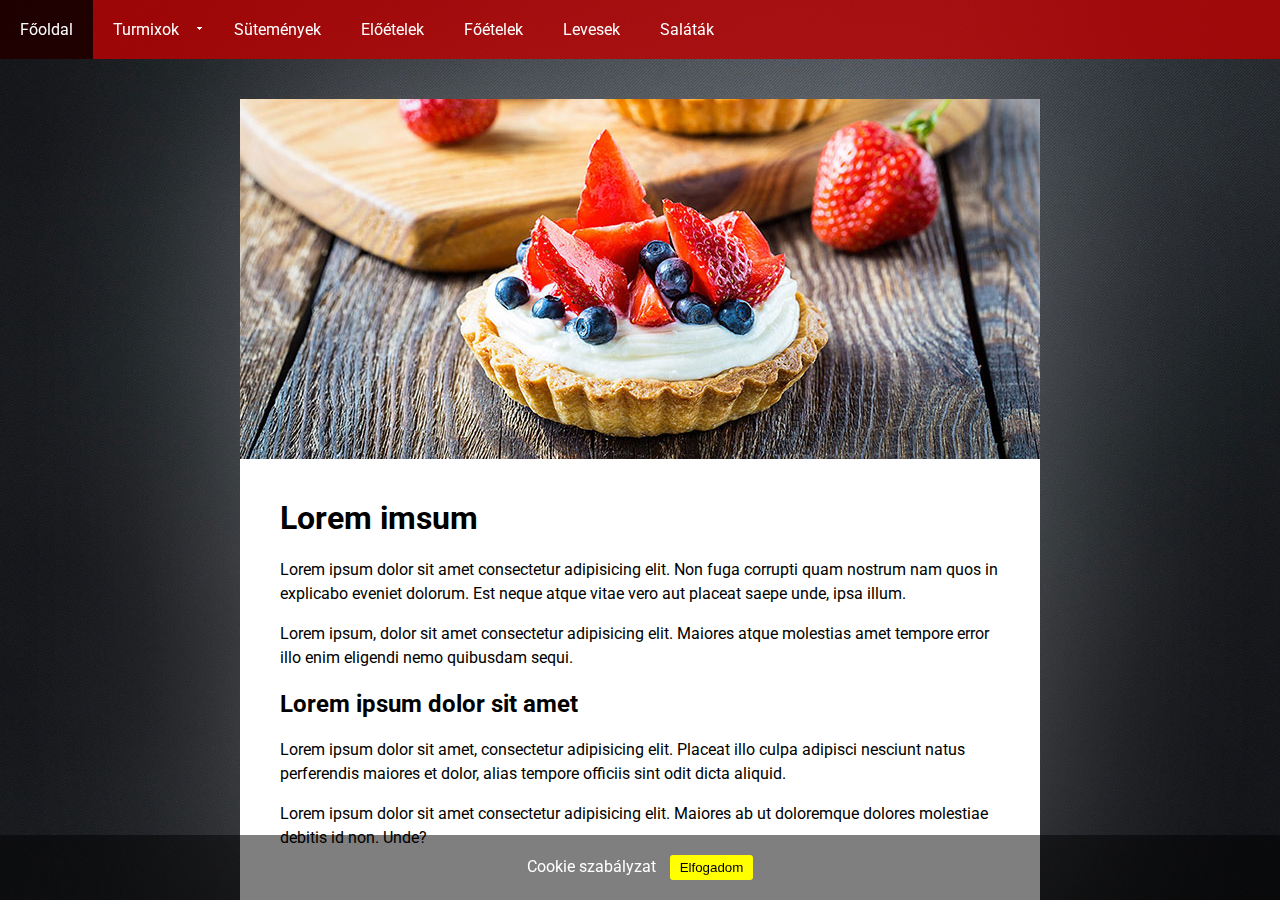
<file: deszertek.html>
<!DOCTYPE html>
<html lang="hu">
<head>
    <meta charset="UTF-8">
    <meta http-equiv="X-UA-Compatible" content="IE=edge">
    <meta name="viewport" content="width=device-width, initial-scale=1.0">
    <title>Sütemények</title>
    <link rel="icon" type="image/png" href="pics/recept-pics/sutemeny-pics/favicon.png">
    <link rel="stylesheet" type="text/css" href="css/sutemeny-styles.css">
</head>
<body>
    <nav>
        
        <ul>
            <li><a href="recept.html">Főoldal</a></li>
            <li class="has-submenu">
                <a href="">Turmixok</a>
                <ul class="submenu">
                    <li><a href="">Alkoholmentes</a></li>
                   <li> <a href="">Alkohol tartalmú</a></li>
                    <li><a href="ital.html">Fittness</a></li>
                </ul>
            </li>
            <li><a href="">Sütemények</a></li>
            <li><a href="">Előételek</a></li>
            <li><a href="foetelek.html">Főételek</a></li>
            <li><a href="">Levesek</a></li>
            <li><a href="">Saláták</a></li>
        </ul>
    </nav>
    <div class="wrapper">
        <header>
          
        </header>
        <main>
            <h1>Lorem imsum</h1>
            <p>Lorem ipsum dolor sit amet consectetur adipisicing elit. Non fuga corrupti quam nostrum nam quos in explicabo eveniet dolorum. Est neque atque vitae vero aut placeat saepe unde, ipsa illum.</p>
            <p>Lorem ipsum, dolor sit amet consectetur adipisicing elit. Maiores atque molestias amet tempore error illo enim eligendi nemo quibusdam sequi.</p>
            <h2>Lorem ipsum dolor sit amet</h2>
            <p>Lorem ipsum dolor sit amet, consectetur adipisicing elit. Placeat illo culpa adipisci nesciunt natus perferendis maiores et dolor, alias tempore officiis sint odit dicta aliquid.</p>
            <p>Lorem ipsum dolor sit amet consectetur adipisicing elit. Maiores ab ut doloremque dolores molestiae debitis id non. Unde?</p>
        </main>
    </div>
    <div class="cookie-accept"> 
        Cookie szabályzat
        <button>Elfogadom</button>
    </div>
</body>
</html>
</file>
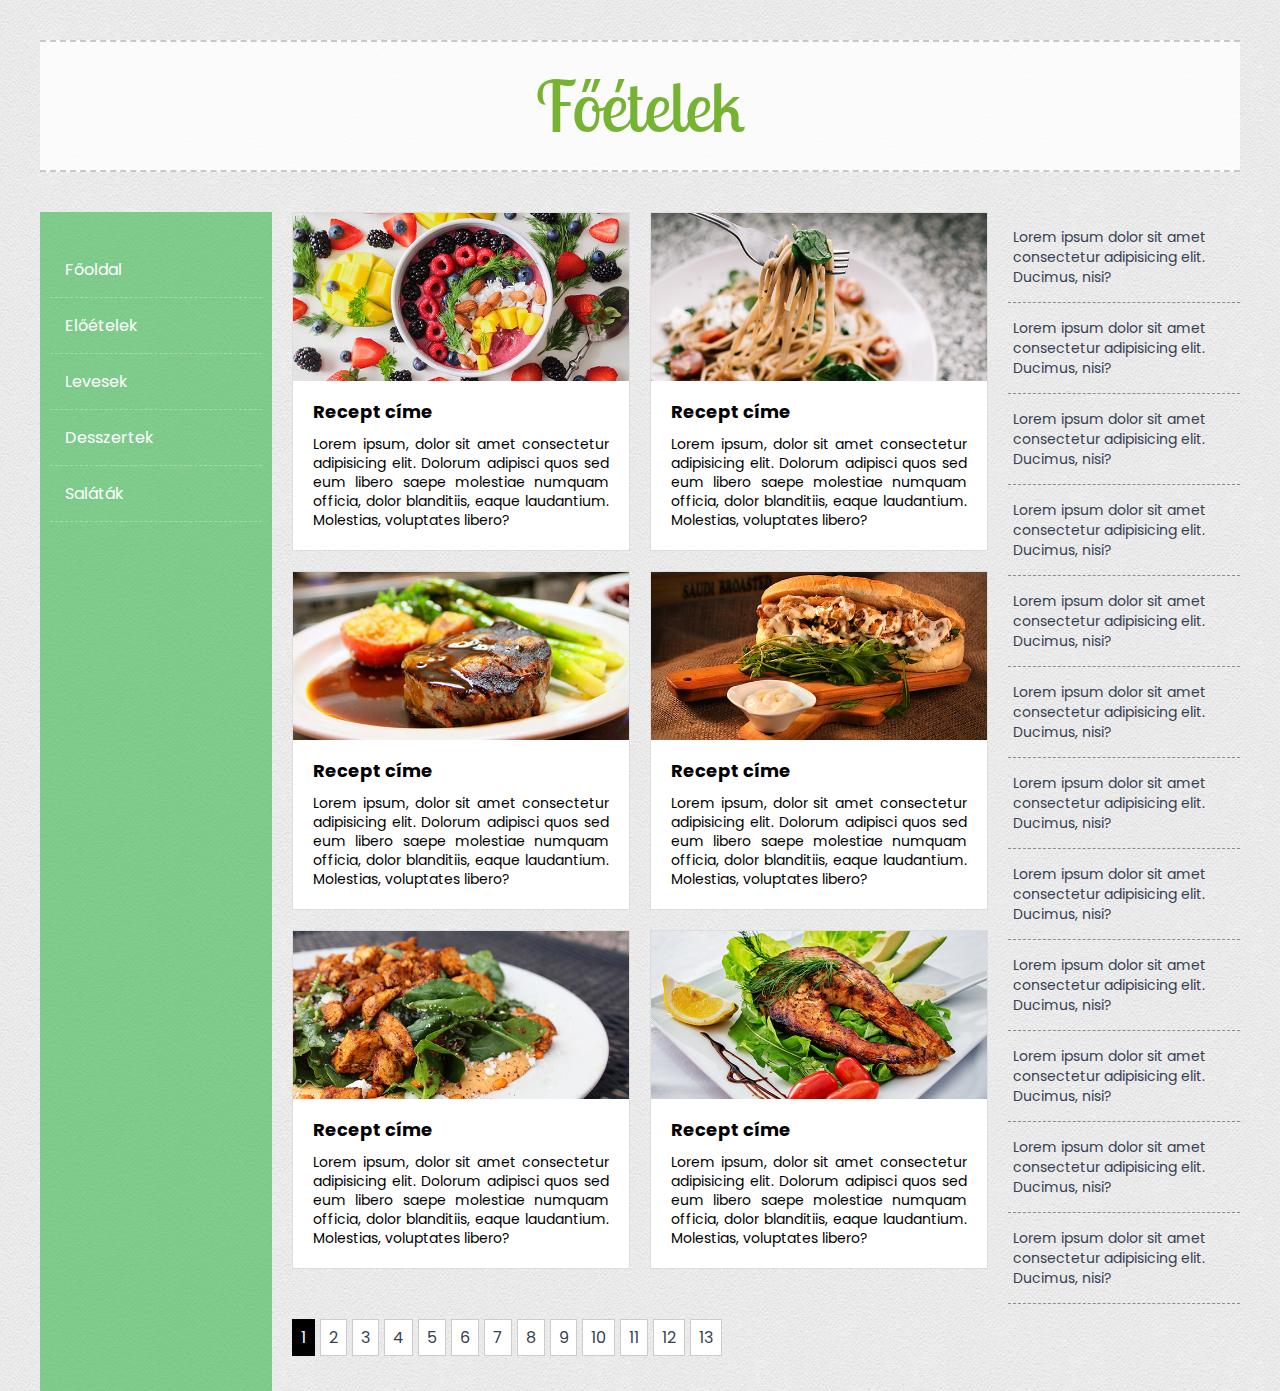
<file: foetelek.html>
<!DOCTYPE html>
<html lang="zxx">

<head>
    <meta charset="UTF-8">
    <meta http-equiv="X-UA-Compatible" content="IE=edge">
    <meta name="viewport" content="width=device-width, initial-scale=1.0">
    <link rel="stylesheet" type="text/css" href="css/foetelek-styles.css">
    <link rel="icon" type="image/png" href="pics/recept-pics/foetelek-pics/favicon.png">
    <title>Főételek</title>
</head>

<body>
    
    <div class="wrapper">
        <h1>Főételek</h1>
        <div class="content">
       
            <nav>
                <ul>
                    <li><a href="recept.html">Főoldal</a></li>
                    <li><a href="">Előételek</a></li>
                   
                    <li><a href="">Levesek</a></li>
                    <li><a href="deszertek.html">Desszertek</a></li>
                    <li><a href="">Saláták</a></li>
                    
                </ul>
            </nav>
            <main>
                <div class="recipes">
                    <div class="recipe-box">
                        <img src="/pics/recept-pics/foetelek-pics/image-1.jpg" alt="">
                        <h2>Recept címe</h2>
                        <p>Lorem ipsum, dolor sit amet consectetur adipisicing elit. Dolorum adipisci quos sed eum libero saepe molestiae numquam officia, dolor blanditiis, eaque laudantium. Molestias, voluptates libero?</p>
                    </div>
                    <div class="recipe-box">
                        <img src="/pics/recept-pics/foetelek-pics/image-2.jpg" alt="">
                        <h2>Recept címe</h2>
                        <p>Lorem ipsum, dolor sit amet consectetur adipisicing elit. Dolorum adipisci quos sed eum libero saepe molestiae numquam officia, dolor blanditiis, eaque laudantium. Molestias, voluptates libero?</p>
                    </div>
                    <div class="recipe-box">
                        <img src="/pics/recept-pics/foetelek-pics/image-3.jpg" alt="">
                        <h2>Recept címe</h2>
                        <p>Lorem ipsum, dolor sit amet consectetur adipisicing elit. Dolorum adipisci quos sed eum libero saepe molestiae numquam officia, dolor blanditiis, eaque laudantium. Molestias, voluptates libero?</p>
                    </div>
                    <div class="recipe-box">
                        <img src="/pics/recept-pics/foetelek-pics/image-4.jpg" alt="">
                        <h2>Recept címe</h2>
                        <p>Lorem ipsum, dolor sit amet consectetur adipisicing elit. Dolorum adipisci quos sed eum libero saepe molestiae numquam officia, dolor blanditiis, eaque laudantium. Molestias, voluptates libero?</p>
                    </div>
                    <div class="recipe-box">
                        <img src="/pics/recept-pics/foetelek-pics/image-5.jpg" alt="">
                        <h2>Recept címe</h2>
                        <p>Lorem ipsum, dolor sit amet consectetur adipisicing elit. Dolorum adipisci quos sed eum libero saepe molestiae numquam officia, dolor blanditiis, eaque laudantium. Molestias, voluptates libero?</p>
                    </div>
                    <div class="recipe-box">
                        <img src="/pics/recept-pics/foetelek-pics/image-6.jpg" alt="">
                        <h2>Recept címe</h2>
                        <p>Lorem ipsum, dolor sit amet consectetur adipisicing elit. Dolorum adipisci quos sed eum libero saepe molestiae numquam officia, dolor blanditiis, eaque laudantium. Molestias, voluptates libero?</p>
                    </div>
                </div>
                <div class="pagination">
                    <span class="page">1</span>
                    <a class="page" href="">2</a>
                    <a class="page" href="">3</a>
                    <a class="page" href="">4</a>
                    <a class="page" href="">5</a>
                    <a class="page" href="">6</a>
                    <a class="page" href="">7</a>
                    <a class="page" href="">8</a>
                    <a class="page" href="">9</a>
                    <a class="page" href="">10</a>
                    <a class="page" href="">11</a>
                    <a class="page" href="">12</a>
                    <a class="page" href="">13</a>
                </div>
            </main>
            <aside>
                <ul>
                    <li><a href="">Lorem ipsum dolor sit amet consectetur adipisicing elit. Ducimus, nisi?</a></li>
                    <li><a href="">Lorem ipsum dolor sit amet consectetur adipisicing elit. Ducimus, nisi?</a></li>
                    <li><a href="">Lorem ipsum dolor sit amet consectetur adipisicing elit. Ducimus, nisi?</a></li>
                    <li><a href="">Lorem ipsum dolor sit amet consectetur adipisicing elit. Ducimus, nisi?</a></li>
                    <li><a href="">Lorem ipsum dolor sit amet consectetur adipisicing elit. Ducimus, nisi?</a></li>
                    <li><a href="">Lorem ipsum dolor sit amet consectetur adipisicing elit. Ducimus, nisi?</a></li>
                    <li><a href="">Lorem ipsum dolor sit amet consectetur adipisicing elit. Ducimus, nisi?</a></li>
                    <li><a href="">Lorem ipsum dolor sit amet consectetur adipisicing elit. Ducimus, nisi?</a></li>
                    <li><a href="">Lorem ipsum dolor sit amet consectetur adipisicing elit. Ducimus, nisi?</a></li>
                    <li><a href="">Lorem ipsum dolor sit amet consectetur adipisicing elit. Ducimus, nisi?</a></li>
                    <li><a href="">Lorem ipsum dolor sit amet consectetur adipisicing elit. Ducimus, nisi?</a></li>
                    <li><a href="">Lorem ipsum dolor sit amet consectetur adipisicing elit. Ducimus, nisi?</a></li>

                </ul>
            </aside>
        </div>
    </div>
</body>

</html>
</file>
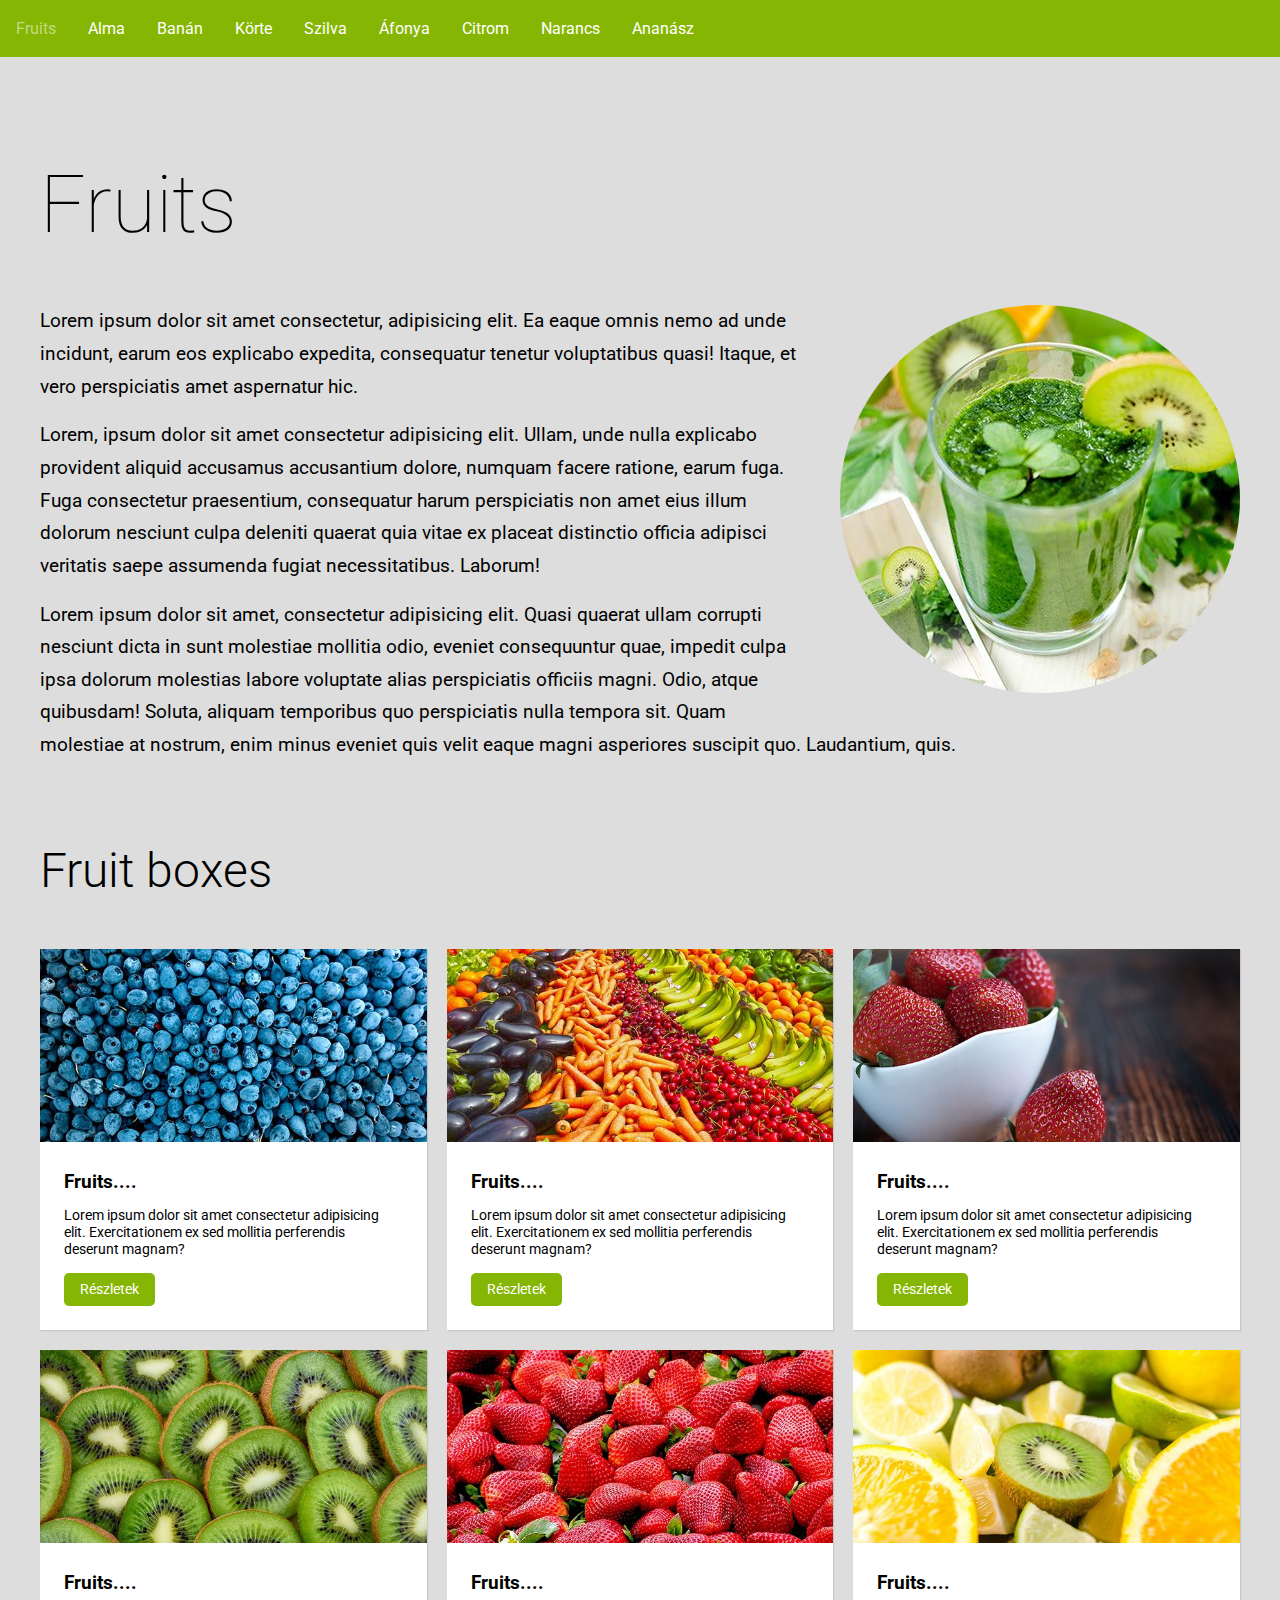
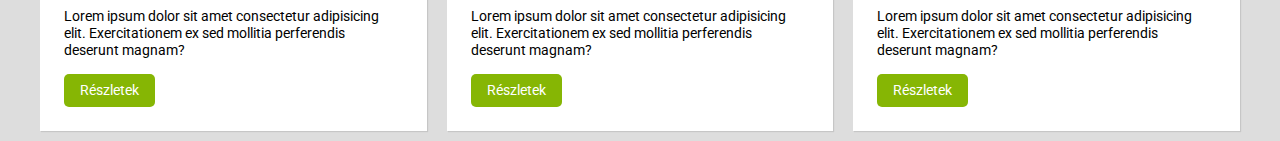
<file: ital.html>
<!DOCTYPE html>
<html lang="zxx">

<head>
    <meta charset="UTF-8">
    <meta http-equiv="X-UA-Compatible" content="IE=edge">
    <meta name="viewport" content="width=device-width, initial-scale=1.0">
    <link rel="stylesheet" type="text/css" href="css/ital-styles.css">
    <link rel="icon" type="image/png" href="pics/recept-pics/ital-pics/favicon.png">
    <title>Italok</title>
</head>

<body>
    <nav>
        <label for="mobile-menu" class="mobile-menu-button">
            <span></span>
            <span></span>
            <span></span>
        </label>
        <input type="checkbox" id="mobile-menu">
        <ul class="navigation">
            <li>Fruits</li>
            <li><a href="">Alma</a></li>
            <li><a href="">Banán</a></li>
            <li><a href="">Körte</a></li>
            <li><a href="">Szilva</a></li>
            <li><a href="">Áfonya</a></li>
            <li><a href="">Citrom</a></li>
            <li><a href="">Narancs</a></li>
            <li><a href="">Ananász</a></li>
        </ul>
    </nav>
    <div class="wrapper">
        <div class="intro">
            <h1>Fruits</h1>
            <img src="pics/recept-pics/ital-pics/intro.jpg" alt="intro">
            <p>Lorem ipsum dolor sit amet consectetur, adipisicing elit. Ea eaque omnis nemo ad unde incidunt, earum eos
                explicabo expedita, consequatur tenetur voluptatibus quasi! Itaque, et vero perspiciatis amet aspernatur
                hic.</p>
            <p>Lorem, ipsum dolor sit amet consectetur adipisicing elit. Ullam, unde nulla explicabo provident aliquid
                accusamus accusantium dolore, numquam facere ratione, earum fuga. Fuga consectetur praesentium,
                consequatur harum perspiciatis non amet eius illum dolorum nesciunt culpa deleniti quaerat quia vitae ex
                placeat distinctio officia adipisci veritatis saepe assumenda fugiat necessitatibus. Laborum!</p>
            <p>Lorem ipsum dolor sit amet, consectetur adipisicing elit. Quasi quaerat ullam corrupti nesciunt dicta in
                sunt molestiae mollitia odio, eveniet consequuntur quae, impedit culpa ipsa dolorum molestias labore
                voluptate alias perspiciatis officiis magni. Odio, atque quibusdam! Soluta, aliquam temporibus quo
                perspiciatis nulla tempora sit. Quam molestiae at nostrum, enim minus eveniet quis velit eaque magni
                asperiores suscipit quo. Laudantium, quis.</p>
        </div>
        <h2>Fruit boxes</h2>

        <div class="box-wrapper">
            <div class="box">
                <img src="pics/recept-pics/ital-pics/image1.jpg" alt="">
                <div class="box-content">
                    <h3>Fruits....</h3>
                    <p>Lorem ipsum dolor sit amet consectetur adipisicing elit. Exercitationem ex sed mollitia
                        perferendis
                        deserunt magnam?</p>
                    <a class="btn" href="">Részletek</a>
                </div>
            </div>
            <div class="box">
                <img src="pics/recept-pics/ital-pics/image2.jpg" alt="">
                <div class="box-content">
                    <h3>Fruits....</h3>
                    <p>Lorem ipsum dolor sit amet consectetur adipisicing elit. Exercitationem ex sed mollitia
                        perferendis
                        deserunt magnam?</p>
                    <a class="btn" href="">Részletek</a>
                </div>
            </div>
            <div class="box">
                <img src="pics/recept-pics/ital-pics/image3.jpg" alt="">
                <div class="box-content">
                    <h3>Fruits....</h3>
                    <p>Lorem ipsum dolor sit amet consectetur adipisicing elit. Exercitationem ex sed mollitia
                        perferendis
                        deserunt magnam?</p>
                    <a class="btn" href="">Részletek</a>
                </div>
            </div>
            <div class="box">
                <img src="pics/recept-pics/ital-pics/image4.jpg" alt="">
                <div class="box-content">
                    <h3>Fruits....</h3>
                    <p>Lorem ipsum dolor sit amet consectetur adipisicing elit. Exercitationem ex sed mollitia
                        perferendis
                        deserunt magnam?</p>
                    <a class="btn" href="">Részletek</a>
                </div>
            </div>
            <div class="box">
                <img src="pics/recept-pics/ital-pics/image5.jpg" alt="">
                <div class="box-content">
                    <h3>Fruits....</h3>
                    <p>Lorem ipsum dolor sit amet consectetur adipisicing elit. Exercitationem ex sed mollitia
                        perferendis
                        deserunt magnam?</p>
                    <a class="btn" href="">Részletek</a>
                </div>
            </div>
            <div class="box">
                <img src="pics/recept-pics/ital-pics/image6.jpg" alt="">
                <div class="box-content">
                    <h3>Fruits....</h3>
                    <p>Lorem ipsum dolor sit amet consectetur adipisicing elit. Exercitationem ex sed mollitia
                        perferendis
                        deserunt magnam?</p>
                    <a class="btn" href="">Részletek</a>
                </div>
            </div>
        </div>
    </div>
</body>

</html>
</file>
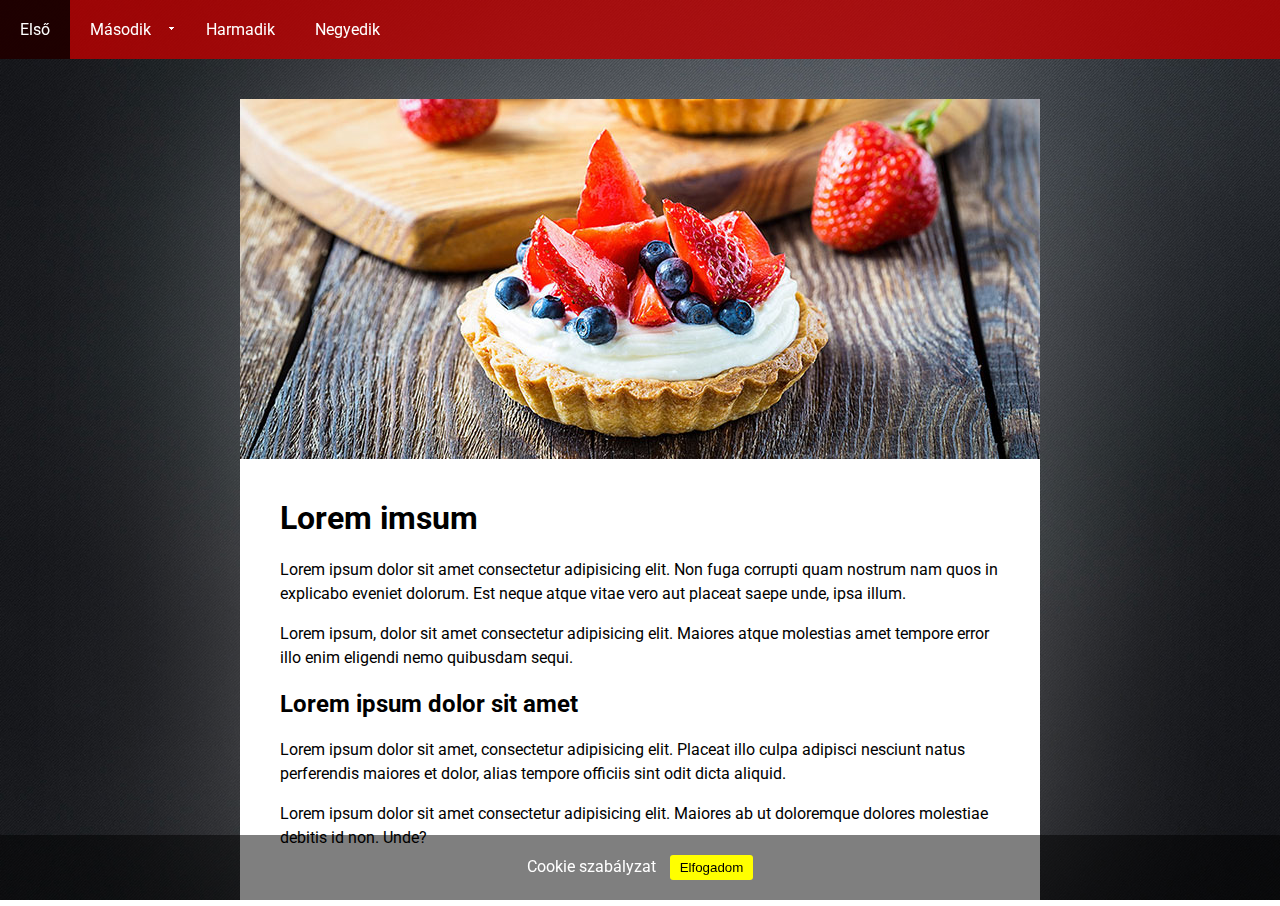
<file: sutemeny.html>
<!DOCTYPE html>
<html lang="hu">
<head>
    <meta charset="UTF-8">
    <meta http-equiv="X-UA-Compatible" content="IE=edge">
    <meta name="viewport" content="width=device-width, initial-scale=1.0">
    <title>Sütemények</title>
    <link rel="icon" type="image/png" href="pics/recept-pics/sutemeny-pics/favicon.png">
    <link rel="stylesheet" type="text/css" href="css/sutemeny-styles.css">
</head>
<body>
    <nav>
        <ul>
            <li><a href="">Első</a></li>
            <li class="has-submenu">
                <a href="">Második</a>
                <ul class="submenu">
                    <li><a href="">Első almenü</a></li>
                    <a href="">Második almenü</a>
                    <li><a href="">Harmadik almenü</a></li>
                </ul>
            </li>
            <li><a href="">Harmadik</a></li>
            <li><a href="">Negyedik</a></li>
        </ul>
    </nav>
    <div class="wrapper">
        <header>
          
        </header>
        <main>
            <h1>Lorem imsum</h1>
            <p>Lorem ipsum dolor sit amet consectetur adipisicing elit. Non fuga corrupti quam nostrum nam quos in explicabo eveniet dolorum. Est neque atque vitae vero aut placeat saepe unde, ipsa illum.</p>
            <p>Lorem ipsum, dolor sit amet consectetur adipisicing elit. Maiores atque molestias amet tempore error illo enim eligendi nemo quibusdam sequi.</p>
            <h2>Lorem ipsum dolor sit amet</h2>
            <p>Lorem ipsum dolor sit amet, consectetur adipisicing elit. Placeat illo culpa adipisci nesciunt natus perferendis maiores et dolor, alias tempore officiis sint odit dicta aliquid.</p>
            <p>Lorem ipsum dolor sit amet consectetur adipisicing elit. Maiores ab ut doloremque dolores molestiae debitis id non. Unde?</p>
        </main>
    </div>
    <div class="cookie-accept"> 
        Cookie szabályzat
        <button>Elfogadom</button>
    </div>
</body>
</html>
</file>
<file: css/sutemeny-styles.css>
@import url('https://fonts.googleapis.com/css2?family=Roboto:wght@400;700&display=swap');
body{
    margin: 0;
    font-family: 'Roboto', sans-serif;
    background: url('../pics/recept-pics/sutemeny-pics/bg-body.jpg') no-repeat;
    background-size: cover;
}
html{
    height:100%
}
*{
    box-sizing: border-box;
}
.wrapper{
    max-width: 800px;
    margin: 40px auto;
    box-shadow: 0 0 200px rgba(255,255,255, .3);
}
header{
    background: url('../pics/recept-pics/sutemeny-pics/bg-header.jpg') no-repeat;
    height: 360px;
    
}
nav{
    background: rgba(190,0,0,.8);
    position: sticky;
    top: 0;
    left: 0;
    right: 0;
}
nav::after {
    content:'';
    clear: both;
    display: table;
    
}
nav a {
    color: white;
    text-decoration: none;
    padding: 20px;
    display: block;
}
nav a:hover{
    background: rgba(0,0,0,.8);
}
nav ul{
list-style: none;
padding: 0;
margin: 0;
}
nav>ul>li{
    float: left;
    
}
nav .has-submenu{
    position: relative;
}
nav .has-submenu:hover .submenu{
   display: block;
}
nav .has-submenu::after{
    content: '🢓';
    color: white;
    position: absolute;
    top: 23px;
    right: 10px;
}
nav .has-submenu>a{
padding-right: 35px;
}
nav .submenu{
position: absolute;
width: 220px;
display: none;
}

nav .submenu a{
background: rgba(190,0,0,1);
padding: 10px 20px;
}
nav .submenu a:hover{
    background: rgba(0,0,0,1);
    padding: 10px 20px;
    }
main{
    background: white;
    padding: 40px;
}
main p{
    line-height: 1.5;
}
main h1 {
    margin-top: 0;
}
.cookie-accept{
    position: fixed;
    bottom: 0;
    left:0;
    right: 0;
    background: rgba(0,0,0,.5);
    color: white;
    padding: 20px;
    text-align: center;
}
.cookie-accept button{
    background: yellow;
    color:black;
    border: 0;
    margin-left: 10px;
    padding: 5px 10px;
    border-radius: 3px;
    cursor: pointer;
}
.cookie-accept button:hover{
    background: red;
    color: white;
}
</file>
<file: css/foetelek-styles.css>
@import url('https://fonts.googleapis.com/css2?family=Poppins:wght@400;700&display=swap');
@import url('https://fonts.googleapis.com/css2?family=Lobster+Two:wght@400;700&display=swap');
*{
    box-sizing: border-box;
}

body{
    margin: 0;
    font-family: 'Poppins', sans-serif ;
    background: url('/pics/recept-pics/foetelek-pics/bg-body.png') #fff;
   
}
img{
    max-width: 100%;
}
h1{
     font-family: 'Lobster Two', cursive;
     text-align: center;
     font-size: 70px;
     border-top: 2px dashed rgba(0,0,0,.2);
     border-bottom:2px dashed rgba(0,0,0,.2);
     padding: 20px 0;
     margin: 40px 0;
     background: rgba(255,255,255,.8);
     color: #76b332;
     font-weight: 400;
     
}
.wrapper{
    max-width: 1200px;
    margin: 0 auto;
}
.content{
   display: flex;
   /*
    flex-direction: row;
    flex-wrap: nowrap;*/
    flex-flow: row nowrap;
    align-items: stretch;


}
@media (max-width:800px){
    .content{
        display: block;
    flex-flow: row nowrap;
    align-items: stretch;
    }
}
nav{
    background: rgba(20, 172, 46, 0.5);
    flex-basis: 20vw;
    order: 1;
}
nav ul{
    margin: 0;
    list-style: none;
    padding: 30px 10px 10px 10px;

}
nav li{
    border-bottom: 1px dashed rgba(255,255,255,.3);
}
nav a {
    text-decoration: none;
    color: white;
    padding: 15px; 
    display: block;
}
nav a:hover{
    background: rgba(255,255,255,.2);
}
main{
    flex-basis: 60vw;
    margin: 0 20px;
    order: 2;
}
aside{
    flex-basis: 20vw;
    order: 3;
}
aside ul{
    list-style: none;
    margin: 0;
    padding: 0;
  
}
aside a{
    display: block;
    color: #354052;
    font-size: 14px;
    text-decoration: none;
    line-height: 20px;
}
aside li a:hover{
    text-decoration: underline;
}
aside li{
    padding: 15px 5px;
    border-bottom: 1px dashed rgba(0,0,0,.4)
}
.recipes{
    display: flex;
    flex-wrap: wrap;
    margin: 0 -10px;

}

.recipe-box{
    background: white;
    border: 1px solid #ddd;
    padding: 0 0 10px 0px;
    margin: 0 10px 20px 10px;
    flex: 1;
    min-width: 250px;
}.recipe-box h2{
    font-size: 18px;
    padding: 10px 20px 0 20px;
    margin: 0;
}
.recipe-box p{
    margin: 0;
    padding: 10px 20px;
    font-size: 14px;
    text-align: justify;
    line-height: 19px;
}
.pagination{
    display: flex;
    flex-flow:  row wrap;
    margin: 30px 0;
    justify-content: flex-start;
}
.pagination .page {
    display: inline-block;
    padding: 5px 8px;
    text-decoration: none;
    background: white;
    border:1px solid rgba(0,0,0,.2);
    color:#354052;
    margin: 0 5px 5px 0;
}
.pagination .page:hover, 
.pagination span.page{
background: black;
color: white;
}
.btn{
    display: inline-block;
    padding: .5rem 1rem;
    background: #86b604;
    color:white;
    text-decoration: none;
    border-radius: 5px ;
}
.mobile-menu-button{
    width: 50px;
    display: block;
    float: right;
    border: 1px solid rgba(255,255,255,.5);
    padding: 10px;
    margin: 7px 5px 0 0;
    display: none;
}
.mobile-menu-button span{
    display: block;
    height: 4px;
    background:white;
    margin: 0 0 5px 0;
    border-radius: 2px;
}
.mobile-menu-button span:last-of-type{
    margin: 0;
}
.mobile-menu-button + input[type="checkbox"]{
display: none;
}
.mobile-menu-button + input[type="checkbox"]:checked~ .navigation li:not(:first-child){
    display: block;
}
@media(max-width:800px){
    .mobile-menu-button{
        display: block;
    }
    .navigation li:first-child{
        padding:1.2rem 1rem ;
    color: rgba(255,255,255,.5);
    }
    .navigation li:not(:first-child){
    display: none;
    
    }
    .navigation li{
        float: none;
    
      
    }
    .navigation a{
        padding: 0.8rem 1rem;
    }
    nav{
        background: #86b604;
        position: sticky;
        top:0;
    }
    nav ul {
        margin: 0;
        padding: 0;
        list-style: none;
    
    }
    nav ul li{
        float: left;
    
    }
    nav::after{
        content:'';
        clear:both;
        display: table;
    }
    nav a {
        display: block;
        text-decoration: none;
        color: white;
        padding: 1.2rem 1rem;
    }
    nav a:hover{
        background: rgba(0,0,0,.1) ;
    }
    h1{
       display: none;
        
   }
   
}
</file>
<file: css/ital-styles.css>
@import url('https://fonts.googleapis.com/css2?family=Roboto:ital,wght@0,400;0,700;0,900;1,100&display=swap');
*{
    box-sizing: border-box;
}
html{
    font-size: 16px;
}
body{
    margin: 0;
    font-family: 'Roboto', sans-serif;
    background:#ddd;
   
}
img {
    max-width: 100%;
}
h2{
    font-size: 3rem;
    font-weight: 300;
}
nav{
    background: #86b604;
    position: sticky;
    top:0;
}
nav ul {
    margin: 0;
    padding: 0;
    list-style: none;

}
nav ul li{
    float: left;

}
nav::after{
    content:'';
    clear:both;
    display: table;
}
nav a {
    display: block;
    text-decoration: none;
    color: white;
    padding: 1.2rem 1rem;
}
nav a:hover{
    background: rgba(0,0,0,.1) ;
}
.navigation li:first-child{
    padding:1.2rem 1rem ;
    color: rgba(255,255,255,.5);
}

.wrapper{
    max-width: 1200px;
    margin: 0 auto;
    width: 95%;
}
.intro{
    line-height: 1.7;
    font-size: 1.2rem;
    margin: 5rem 0;
}
.intro img{
    float: right;
    margin: 0 0 2rem 2rem;
    border-radius: 50%;
}
@media (max-width:800px){
    .intro{
        margin: 2rem 0;
    }
    .intro img{
        max-width: 200px;
    }
}
@media (max-width:480px){
    .intro img{
        display: block;
        float: none;
        margin: 11px auto ;
       
    }
}
.intro p{
    margin: 0 0 1rem 0;
}

.intro h1{
    font-weight: 100;
    font-size: 5rem;
    margin: 0 0 2rem 0;
}
.box-wrapper{
    display: flex;
    flex-flow: row wrap;
    margin: 0 -10px;
}
.box{
flex: 1;
margin: 10px;
min-width: 300px;
background: white;
box-shadow: 1px 1px 1px rgba(0,0,0,.1);
}
.box-content{
    padding: 1.5rem;
    font-size: 0.9rem;
}
.box h3{
    margin:0;
    font-size: 1.2rem;
}
.btn{
    display: inline-block;
    padding: .5rem 1rem;
    background: #86b604;
    color:white;
    text-decoration: none;
    border-radius: 5px ;
}
.mobile-menu-button{
    width: 50px;
    display: block;
    float: right;
    border: 1px solid rgba(255,255,255,.5);
    padding: 10px;
    margin: 7px 5px 0 0;
    display: none;
}
.mobile-menu-button span{
    display: block;
    height: 4px;
    background:white;
    margin: 0 0 5px 0;
    border-radius: 2px;
}
.mobile-menu-button span:last-of-type{
    margin: 0;
}
.mobile-menu-button + input[type="checkbox"]{
display: none;
}
.mobile-menu-button + input[type="checkbox"]:checked~ .navigation li:not(:first-child){
    display: block;
}
@media(max-width:800px){
    .mobile-menu-button{
        display: block;
    }
    .navigation li:not(:first-child){
    display: none;
    }
    .navigation li{
        float: none;
        border-top: 1px solid rgba(0,0,0,.2);
       
    }
    .navigation a{
        padding: 0.8rem 1rem;
    }
}
@media print{
        nav{
            display:none;
        }
        .intro{
            margin-top: 0;
        }
        .intro h1{
            line-height: 1;
        }
        .intro img{
            display: none;
        }
 }
</file>
